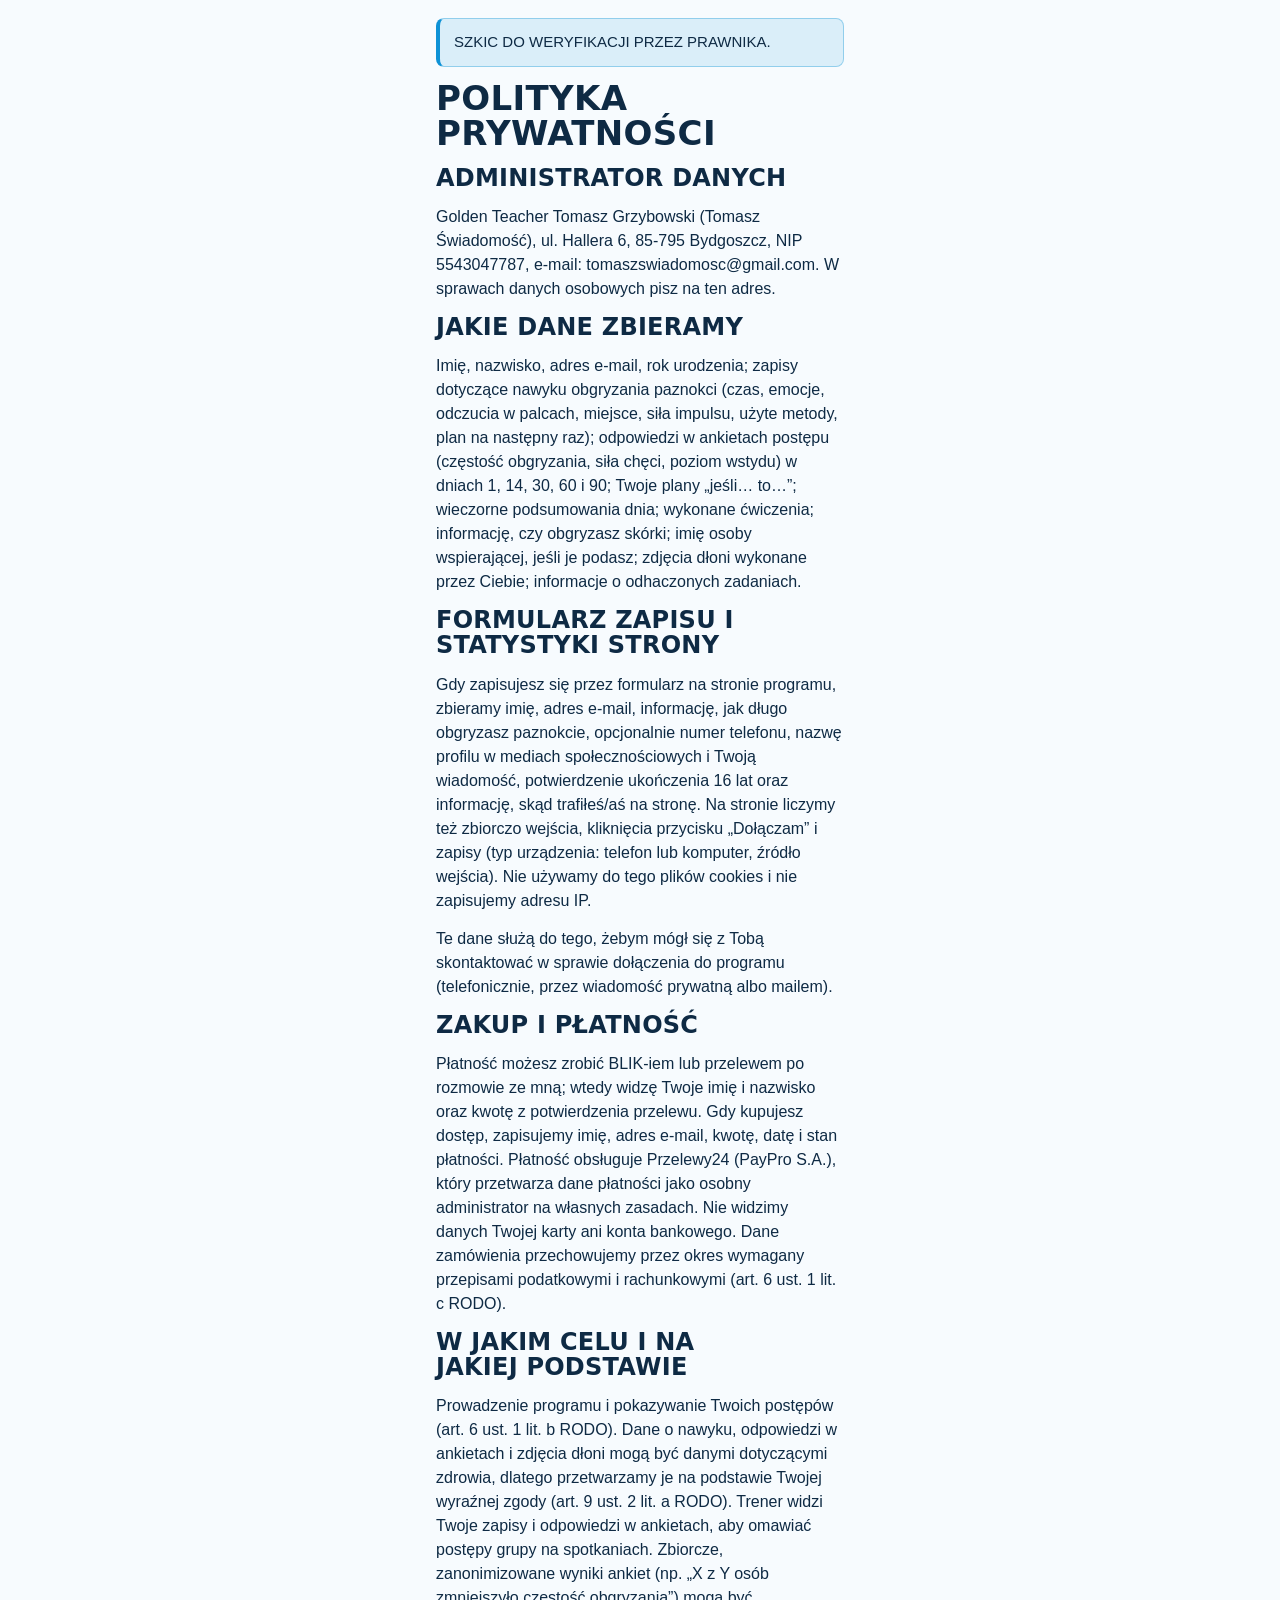
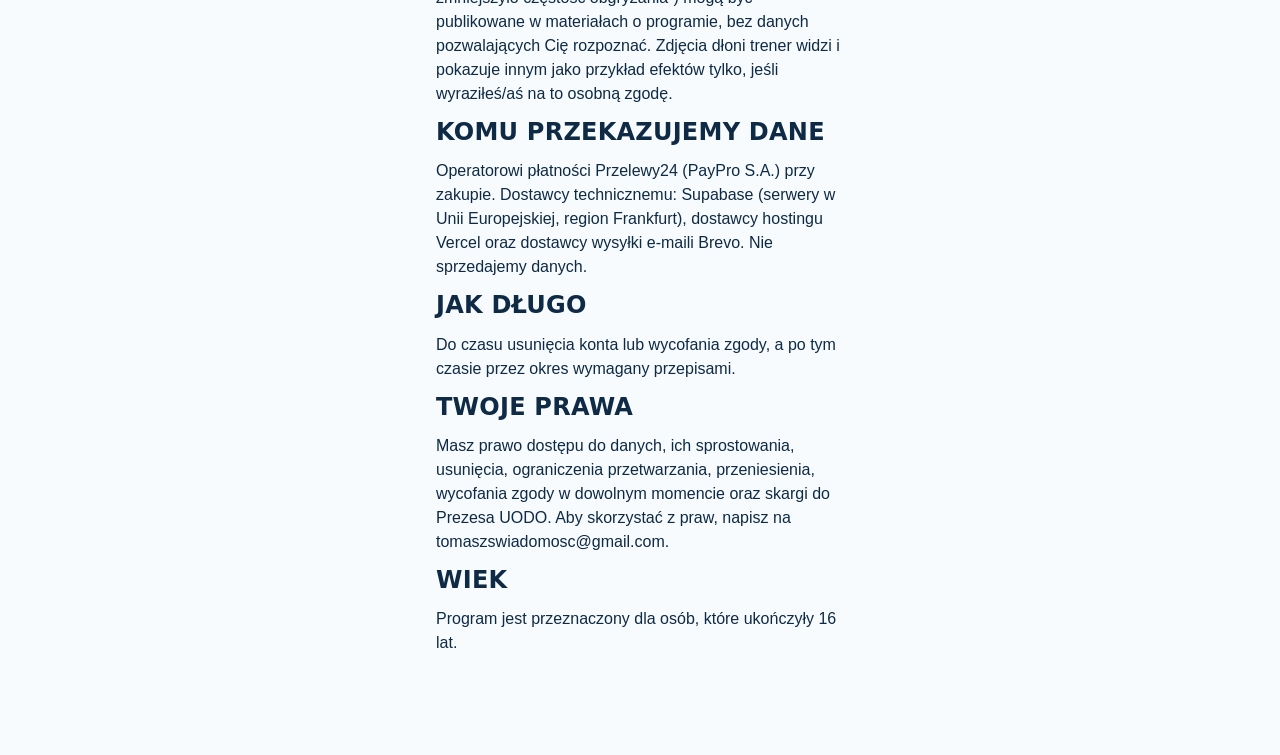
<file: prywatnosc.html>
<!doctype html>
<html lang="pl"><head><meta charset="utf-8"><meta name="viewport" content="width=device-width,initial-scale=1,viewport-fit=cover">
<title>Polityka prywatności · Zadbany Pazurek</title><link rel="stylesheet" href="style.css"></head>
<body><div class="app stack">
<div class="note warn">SZKIC DO WERYFIKACJI PRZEZ PRAWNIKA.</div>
<h1>Polityka prywatności</h1>
<h2>Administrator danych</h2>
<p>Golden Teacher Tomasz Grzybowski (Tomasz Świadomość), ul. Hallera 6, 85-795 Bydgoszcz, NIP 5543047787, e-mail: tomaszswiadomosc@gmail.com. W sprawach danych osobowych pisz na ten adres.</p>
<h2>Jakie dane zbieramy</h2>
<p>Imię, nazwisko, adres e-mail, rok urodzenia; zapisy dotyczące nawyku obgryzania paznokci (czas, emocje, odczucia w palcach, miejsce, siła impulsu, użyte metody, plan na następny raz); odpowiedzi w ankietach postępu (częstość obgryzania, siła chęci, poziom wstydu) w dniach 1, 14, 30, 60 i 90; Twoje plany „jeśli… to…”; wieczorne podsumowania dnia; wykonane ćwiczenia; informację, czy obgryzasz skórki; imię osoby wspierającej, jeśli je podasz; zdjęcia dłoni wykonane przez Ciebie; informacje o odhaczonych zadaniach.</p>
<h2>Formularz zapisu i statystyki strony</h2>
<p>Gdy zapisujesz się przez formularz na stronie programu, zbieramy imię, adres e-mail, informację, jak długo obgryzasz paznokcie, opcjonalnie numer telefonu, nazwę profilu w mediach społecznościowych i Twoją wiadomość, potwierdzenie ukończenia 16 lat oraz informację, skąd trafiłeś/aś na stronę. Na stronie liczymy też zbiorczo wejścia, kliknięcia przycisku „Dołączam” i zapisy (typ urządzenia: telefon lub komputer, źródło wejścia). Nie używamy do tego plików cookies i nie zapisujemy adresu IP.</p>
<p>Te dane służą do tego, żebym mógł się z Tobą skontaktować w sprawie dołączenia do programu (telefonicznie, przez wiadomość prywatną albo mailem).</p>
<h2>Zakup i płatność</h2>
<p>Płatność możesz zrobić BLIK-iem lub przelewem po rozmowie ze mną; wtedy widzę Twoje imię i nazwisko oraz kwotę z potwierdzenia przelewu. Gdy kupujesz dostęp, zapisujemy imię, adres e-mail, kwotę, datę i stan płatności. Płatność obsługuje Przelewy24 (PayPro S.A.), który przetwarza dane płatności jako osobny administrator na własnych zasadach. Nie widzimy danych Twojej karty ani konta bankowego. Dane zamówienia przechowujemy przez okres wymagany przepisami podatkowymi i rachunkowymi (art. 6 ust. 1 lit. c RODO).</p>
<h2>W jakim celu i na jakiej podstawie</h2>
<p>Prowadzenie programu i pokazywanie Twoich postępów (art. 6 ust. 1 lit. b RODO). Dane o nawyku, odpowiedzi w ankietach i zdjęcia dłoni mogą być danymi dotyczącymi zdrowia, dlatego przetwarzamy je na podstawie Twojej wyraźnej zgody (art. 9 ust. 2 lit. a RODO). Trener widzi Twoje zapisy i odpowiedzi w ankietach, aby omawiać postępy grupy na spotkaniach. Zbiorcze, zanonimizowane wyniki ankiet (np. „X z Y osób zmniejszyło częstość obgryzania”) mogą być publikowane w materiałach o programie, bez danych pozwalających Cię rozpoznać. Zdjęcia dłoni trener widzi i pokazuje innym jako przykład efektów tylko, jeśli wyraziłeś/aś na to osobną zgodę.</p>
<h2>Komu przekazujemy dane</h2>
<p>Operatorowi płatności Przelewy24 (PayPro S.A.) przy zakupie. Dostawcy technicznemu: Supabase (serwery w Unii Europejskiej, region Frankfurt), dostawcy hostingu Vercel oraz dostawcy wysyłki e-maili Brevo. Nie sprzedajemy danych.</p>
<h2>Jak długo</h2>
<p>Do czasu usunięcia konta lub wycofania zgody, a po tym czasie przez okres wymagany przepisami.</p>
<h2>Twoje prawa</h2>
<p>Masz prawo dostępu do danych, ich sprostowania, usunięcia, ograniczenia przetwarzania, przeniesienia, wycofania zgody w dowolnym momencie oraz skargi do Prezesa UODO. Aby skorzystać z praw, napisz na tomaszswiadomosc@gmail.com.</p>
<h2>Wiek</h2>
<p>Program jest przeznaczony dla osób, które ukończyły 16 lat.</p>
</div></body></html>
</file>
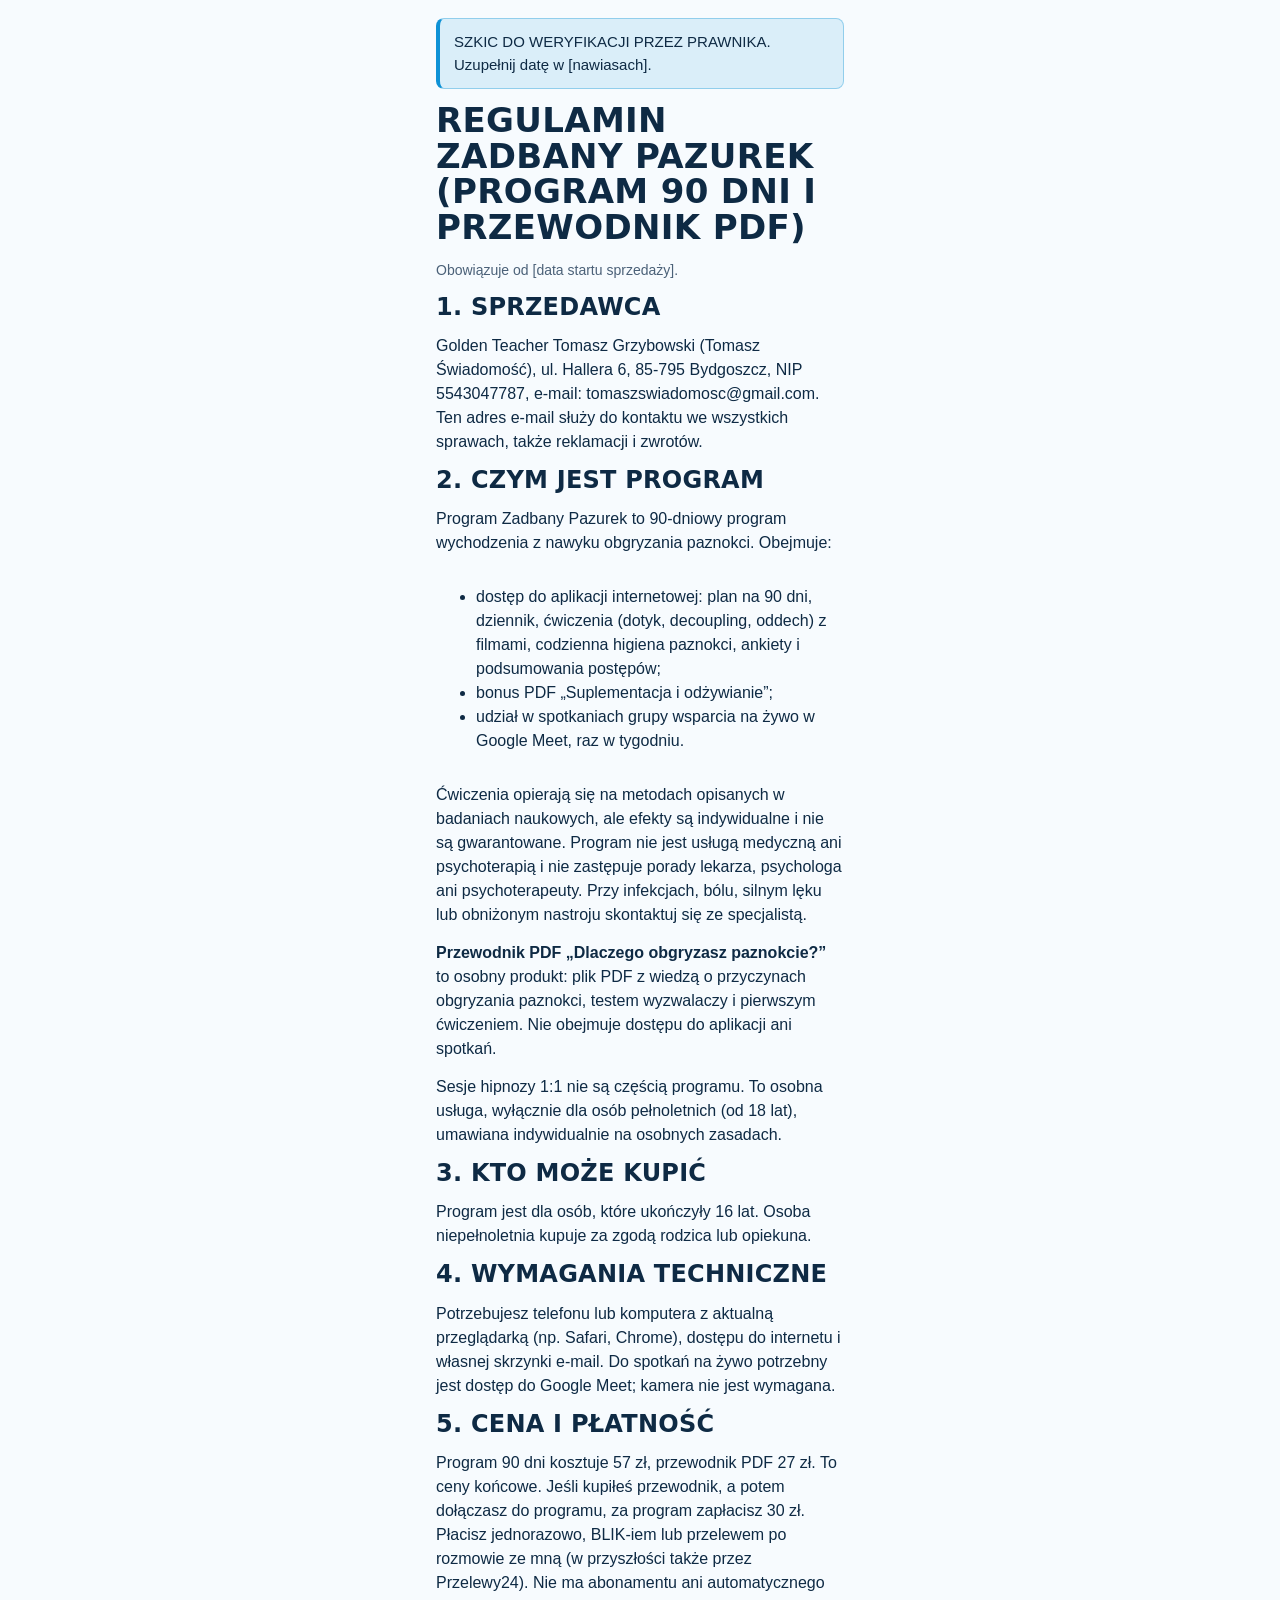
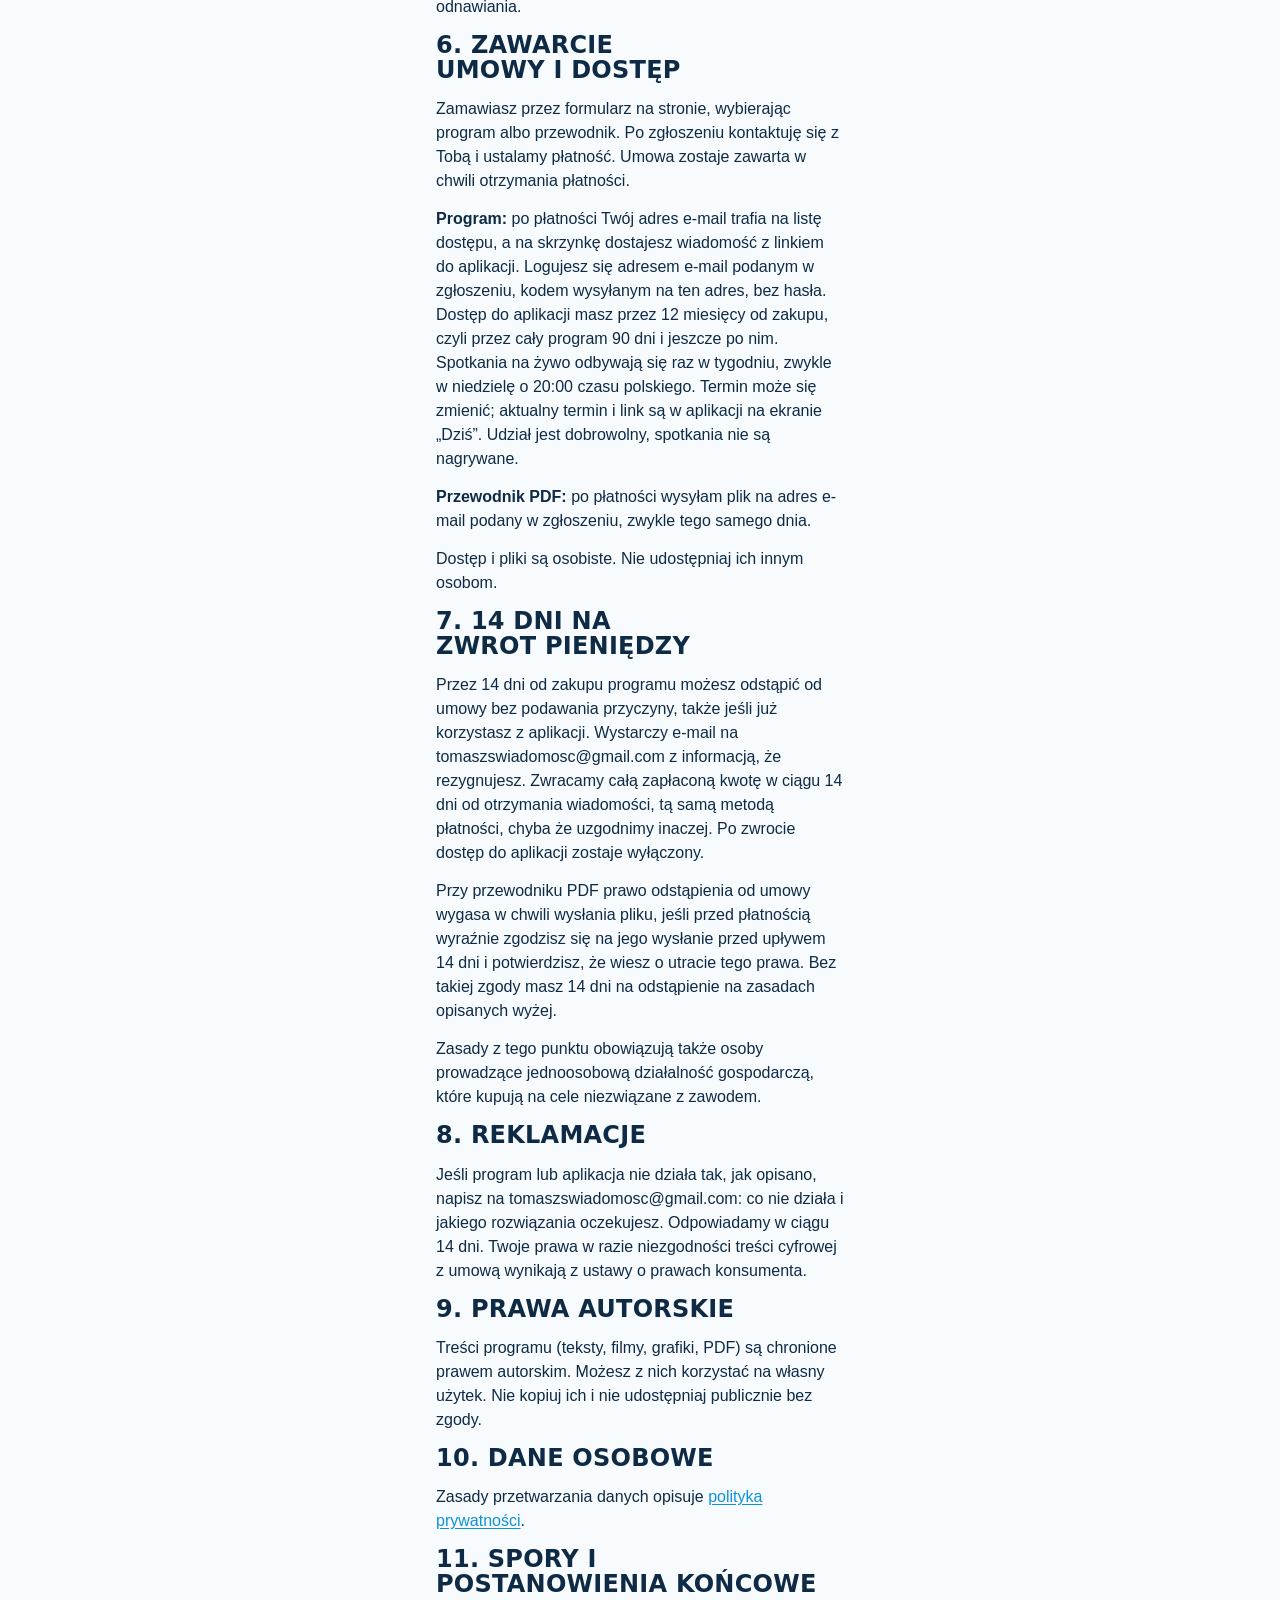
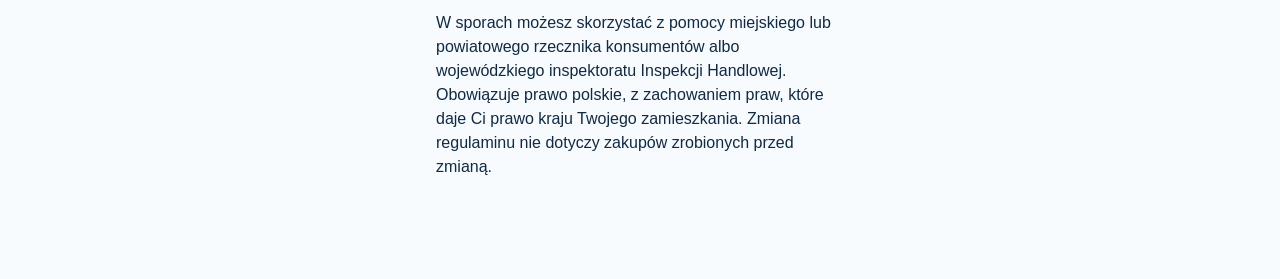
<file: regulamin.html>
<!doctype html>
<html lang="pl"><head><meta charset="utf-8"><meta name="viewport" content="width=device-width,initial-scale=1,viewport-fit=cover">
<title>Regulamin · Zadbany Pazurek</title><link rel="stylesheet" href="style.css"></head>
<body><div class="app stack">
<div class="note warn">SZKIC DO WERYFIKACJI PRZEZ PRAWNIKA. Uzupełnij datę w [nawiasach].</div>
<h1>Regulamin Zadbany Pazurek (Program 90 dni i przewodnik PDF)</h1>
<p class="small muted">Obowiązuje od [data startu sprzedaży].</p>

<h2>1. Sprzedawca</h2>
<p>Golden Teacher Tomasz Grzybowski (Tomasz Świadomość), ul. Hallera 6, 85-795 Bydgoszcz, NIP 5543047787, e-mail: tomaszswiadomosc@gmail.com. Ten adres e-mail służy do kontaktu we wszystkich sprawach, także reklamacji i zwrotów.</p>

<h2>2. Czym jest program</h2>
<p>Program Zadbany Pazurek to 90-dniowy program wychodzenia z nawyku obgryzania paznokci. Obejmuje:</p>
<ul>
<li>dostęp do aplikacji internetowej: plan na 90 dni, dziennik, ćwiczenia (dotyk, decoupling, oddech) z filmami, codzienna higiena paznokci, ankiety i podsumowania postępów;</li>
<li>bonus PDF „Suplementacja i odżywianie”;</li>
<li>udział w spotkaniach grupy wsparcia na żywo w Google Meet, raz w tygodniu.</li>
</ul>
<p>Ćwiczenia opierają się na metodach opisanych w badaniach naukowych, ale efekty są indywidualne i nie są gwarantowane. Program nie jest usługą medyczną ani psychoterapią i nie zastępuje porady lekarza, psychologa ani psychoterapeuty. Przy infekcjach, bólu, silnym lęku lub obniżonym nastroju skontaktuj się ze specjalistą.</p>
<p><b>Przewodnik PDF „Dlaczego obgryzasz paznokcie?”</b> to osobny produkt: plik PDF z wiedzą o przyczynach obgryzania paznokci, testem wyzwalaczy i pierwszym ćwiczeniem. Nie obejmuje dostępu do aplikacji ani spotkań.</p>
<p>Sesje hipnozy 1:1 nie są częścią programu. To osobna usługa, wyłącznie dla osób pełnoletnich (od 18 lat), umawiana indywidualnie na osobnych zasadach.</p>

<h2>3. Kto może kupić</h2>
<p>Program jest dla osób, które ukończyły 16 lat. Osoba niepełnoletnia kupuje za zgodą rodzica lub opiekuna.</p>

<h2>4. Wymagania techniczne</h2>
<p>Potrzebujesz telefonu lub komputera z aktualną przeglądarką (np. Safari, Chrome), dostępu do internetu i własnej skrzynki e-mail. Do spotkań na żywo potrzebny jest dostęp do Google Meet; kamera nie jest wymagana.</p>

<h2>5. Cena i płatność</h2>
<p>Program 90 dni kosztuje 57 zł, przewodnik PDF 27 zł. To ceny końcowe. Jeśli kupiłeś przewodnik, a potem dołączasz do programu, za program zapłacisz 30 zł. Płacisz jednorazowo, BLIK-iem lub przelewem po rozmowie ze mną (w przyszłości także przez Przelewy24). Nie ma abonamentu ani automatycznego odnawiania.</p>

<h2>6. Zawarcie umowy i dostęp</h2>
<p>Zamawiasz przez formularz na stronie, wybierając program albo przewodnik. Po zgłoszeniu kontaktuję się z Tobą i ustalamy płatność. Umowa zostaje zawarta w chwili otrzymania płatności.</p>
<p><b>Program:</b> po płatności Twój adres e-mail trafia na listę dostępu, a na skrzynkę dostajesz wiadomość z linkiem do aplikacji. Logujesz się adresem e-mail podanym w zgłoszeniu, kodem wysyłanym na ten adres, bez hasła. Dostęp do aplikacji masz przez 12 miesięcy od zakupu, czyli przez cały program 90 dni i jeszcze po nim. Spotkania na żywo odbywają się raz w tygodniu, zwykle w niedzielę o 20:00 czasu polskiego. Termin może się zmienić; aktualny termin i link są w aplikacji na ekranie „Dziś”. Udział jest dobrowolny, spotkania nie są nagrywane.</p>
<p><b>Przewodnik PDF:</b> po płatności wysyłam plik na adres e-mail podany w zgłoszeniu, zwykle tego samego dnia.</p>
<p>Dostęp i pliki są osobiste. Nie udostępniaj ich innym osobom.</p>

<h2>7. 14 dni na zwrot pieniędzy</h2>
<p>Przez 14 dni od zakupu programu możesz odstąpić od umowy bez podawania przyczyny, także jeśli już korzystasz z aplikacji. Wystarczy e-mail na tomaszswiadomosc@gmail.com z informacją, że rezygnujesz. Zwracamy całą zapłaconą kwotę w ciągu 14 dni od otrzymania wiadomości, tą samą metodą płatności, chyba że uzgodnimy inaczej. Po zwrocie dostęp do aplikacji zostaje wyłączony.</p>
<p>Przy przewodniku PDF prawo odstąpienia od umowy wygasa w chwili wysłania pliku, jeśli przed płatnością wyraźnie zgodzisz się na jego wysłanie przed upływem 14 dni i potwierdzisz, że wiesz o utracie tego prawa. Bez takiej zgody masz 14 dni na odstąpienie na zasadach opisanych wyżej.</p>
<p>Zasady z tego punktu obowiązują także osoby prowadzące jednoosobową działalność gospodarczą, które kupują na cele niezwiązane z zawodem.</p>

<h2>8. Reklamacje</h2>
<p>Jeśli program lub aplikacja nie działa tak, jak opisano, napisz na tomaszswiadomosc@gmail.com: co nie działa i jakiego rozwiązania oczekujesz. Odpowiadamy w ciągu 14 dni. Twoje prawa w razie niezgodności treści cyfrowej z umową wynikają z ustawy o prawach konsumenta.</p>

<h2>9. Prawa autorskie</h2>
<p>Treści programu (teksty, filmy, grafiki, PDF) są chronione prawem autorskim. Możesz z nich korzystać na własny użytek. Nie kopiuj ich i nie udostępniaj publicznie bez zgody.</p>

<h2>10. Dane osobowe</h2>
<p>Zasady przetwarzania danych opisuje <a href="prywatnosc.html">polityka prywatności</a>.</p>

<h2>11. Spory i postanowienia końcowe</h2>
<p>W sporach możesz skorzystać z pomocy miejskiego lub powiatowego rzecznika konsumentów albo wojewódzkiego inspektoratu Inspekcji Handlowej. Obowiązuje prawo polskie, z zachowaniem praw, które daje Ci prawo kraju Twojego zamieszkania. Zmiana regulaminu nie dotyczy zakupów zrobionych przed zmianą.</p>
</div></body></html>
</file>
<file: style.css>
/* Zadbany Pazurek, aplikacja: jasny motyw jak na stronie.
   Biel, błękitne akcenty z delikatną poświatą, wąskie wersaliki w nagłówkach.
   Jedna kolumna jak w telefonie, dolny pasek zakładek. */
:root{
  --bg:#F7FBFE; --bg2:#EAF5FC; --card:#FFFFFF; --card2:#F1F8FD; --line:#CFE4F2; --track:#DCEBF6;
  --fg:#0E2A44; --muted:#4B6178; --dim:#7F91A3;
  --accent:#0E92D6; --accent-dark:#0A74AE; --accent-soft:rgba(14,146,214,.12); --on-accent:#FFFFFF;
  --good:#6FB7A1; /* „powstrzymane” */
  --warn:#0E92D6; --warn-soft:rgba(14,146,214,.12); --on-warn:#FFFFFF;
  --glow:0 0 0 1px rgba(14,146,214,.55),0 0 12px rgba(14,146,214,.7),0 0 32px rgba(14,146,214,.42),0 0 70px rgba(14,146,214,.22),inset 0 0 12px rgba(255,255,255,.45);
  --glow-strong:0 0 0 1px rgba(14,146,214,.8),0 0 18px rgba(14,146,214,.95),0 0 46px rgba(14,146,214,.65),0 0 100px rgba(14,146,214,.35),inset 0 0 14px rgba(255,255,255,.45);
  --display:"Barlow Condensed","Arial Narrow",system-ui,sans-serif;
  --text:"Barlow",-apple-system,"Segoe UI",Roboto,Arial,sans-serif;
  color-scheme:light;
}
*{box-sizing:border-box}
html{-webkit-text-size-adjust:100%;background:var(--bg)}
body{margin:0;background:var(--bg);color:var(--fg);font-family:var(--text);font-size:16px;line-height:1.5;-webkit-font-smoothing:antialiased}
[hidden]{display:none!important}
img{max-width:100%}
a{color:var(--accent);text-underline-offset:2px}
.app{max-width:440px;margin:0 auto;padding-left:max(16px,env(safe-area-inset-left,0px));padding-right:max(16px,env(safe-area-inset-right,0px));padding-top:calc(18px + env(safe-area-inset-top,0px));padding-bottom:calc(100px + env(safe-area-inset-bottom,0px))}
.app.wide{max-width:1100px}
h1,h2,h3{font-family:var(--display);margin:0;text-wrap:balance;text-transform:uppercase;letter-spacing:.01em;line-height:1.05}
h1{font-size:34px;font-weight:800} h2{font-size:24px;font-weight:800} h3{font-size:18px;font-weight:700}
p{margin:0}
.muted{color:var(--muted)} .small{font-size:14px}
.label{font-size:12px;letter-spacing:.16em;text-transform:uppercase;color:var(--muted);font-weight:600}
.stack{display:flex;flex-direction:column;gap:14px}
.card{background:var(--card);border:1px solid var(--line);border-radius:14px;padding:16px;display:flex;flex-direction:column;gap:10px;min-width:0}
.top{display:flex;justify-content:space-between;align-items:baseline;gap:8px}
.top b{font:800 22px var(--display);color:var(--accent);font-variant-numeric:tabular-nums}
.bar{height:8px;background:var(--track);border-radius:99px;overflow:hidden}
.bar>span{display:block;height:100%;background:linear-gradient(90deg,#0A7FC0,#5CC0F0);box-shadow:0 0 10px rgba(14,146,214,.6);border-radius:99px}
.row{display:flex;gap:10px;flex-wrap:wrap}

/* Przyciski: główny świeci jak neon */
.btn{font:700 17px var(--display);letter-spacing:.08em;text-transform:uppercase;border:1px solid #7CCBF2;border-radius:4px;padding:14px 16px;cursor:pointer;flex:1;text-align:center;text-decoration:none;color:var(--on-accent);background:linear-gradient(180deg,#5CC0F0 0%,var(--accent) 55%,#0A7FC0 100%);box-shadow:0 0 12px rgba(14,146,214,.25)}
.btn:hover{box-shadow:0 0 16px rgba(14,146,214,.4)}
.btn:disabled{opacity:.5;cursor:default;animation:none}
.btn.ghost{background:transparent;color:var(--fg);border:1.5px solid #B9D3E6;box-shadow:none;animation:none}
.btn.ghost:hover{border-color:var(--fg)}
.btn.sos{color:var(--on-warn);box-shadow:0 0 14px rgba(14,146,214,.35)}
@keyframes neon{0%,100%{box-shadow:var(--glow)}50%{box-shadow:0 0 0 1px rgba(14,146,214,.7),0 0 18px rgba(14,146,214,.85),0 0 46px rgba(14,146,214,.55),0 0 96px rgba(14,146,214,.3),inset 0 0 14px rgba(255,255,255,.45)}}
@keyframes neonStrong{0%,100%{box-shadow:var(--glow-strong)}50%{box-shadow:0 0 0 1px rgba(14,146,214,.9),0 0 24px rgba(14,146,214,1),0 0 60px rgba(14,146,214,.75),0 0 120px rgba(14,146,214,.45),inset 0 0 16px rgba(255,255,255,.45)}}
.btn:focus-visible,.chip:focus-visible,.tab:focus-visible,input:focus-visible,select:focus-visible,textarea:focus-visible,summary:focus-visible{outline:3px solid var(--accent);outline-offset:3px}

/* Formularze */
input[type=text],input[type=email],input[type=number],input[type=time],input[type=date],input[type=url],input[type=search],select,textarea{font:16px var(--text);padding:12px;border:1.5px solid var(--line);border-radius:6px;background:#EAF5FC;color:var(--fg);width:100%;outline:none}
input:focus,select:focus,textarea:focus{border-color:var(--accent)}
input::placeholder,textarea::placeholder{color:#9AAABB}
.check{display:flex;gap:10px;align-items:flex-start;font-size:14px;color:var(--muted)}
.check b{color:var(--fg)}
.check input{width:20px;height:20px;accent-color:var(--accent);flex:none;margin-top:2px}
input[type=range]{width:100%;accent-color:var(--accent);padding:0;border:0;background:none}

/* Chipy */
.chips{display:flex;flex-wrap:wrap;gap:8px}
.chip{font:500 15px var(--text);border:1px solid var(--line);background:var(--card2);color:var(--fg);padding:8px 13px;border-radius:99px;cursor:pointer}
.chip[aria-pressed="true"]{background:var(--accent);border-color:var(--accent);color:var(--on-accent);font-weight:600;box-shadow:0 0 12px rgba(14,146,214,.45)}
select.chip{border-radius:4px;background:var(--card2)}

/* Liczby */
.stats{display:grid;grid-template-columns:repeat(3,1fr);gap:8px}
.stats.four{grid-template-columns:repeat(auto-fit,minmax(140px,1fr))}
.stat{background:var(--card);border:1px solid var(--line);border-radius:10px;padding:12px 8px;text-align:center}
.card .stat{background:var(--bg2)}
.stat b{display:block;font:800 30px/1.1 var(--display);font-variant-numeric:tabular-nums;color:var(--accent)}
.task{display:flex;gap:12px;align-items:flex-start}
.task b{font-family:var(--display);font-size:19px;text-transform:uppercase;letter-spacing:.02em}
.task input{width:22px;height:22px;accent-color:var(--accent);margin-top:2px;flex:none}

/* Komunikaty */
.note{background:var(--card);border:1px solid var(--line);border-left:4px solid var(--accent);border-radius:8px;padding:12px 14px;font-size:15px;color:var(--muted)}
.note b{color:var(--fg)}
.note.warn{color:var(--fg);background:var(--warn-soft);border-color:rgba(14,146,214,.35);border-left-color:var(--accent)}
.note.warn a{color:var(--accent)}

/* Dolny pasek */
nav{position:fixed;left:0;right:0;bottom:0;background:var(--bg2);border-top:1px solid var(--line);padding-bottom:env(safe-area-inset-bottom,0px);padding-left:env(safe-area-inset-left,0px);padding-right:env(safe-area-inset-right,0px);z-index:10}
nav .in{max-width:440px;margin:0 auto;display:grid;grid-template-columns:repeat(4,1fr)}
.tab{background:none;border:0;padding:11px 4px 12px;font:700 13px var(--display);letter-spacing:.1em;text-transform:uppercase;color:var(--dim);cursor:pointer;display:flex;flex-direction:column;align-items:center;gap:4px}
.tab svg{width:22px;height:22px;stroke:currentColor;fill:none;stroke-width:2}
.tab[aria-current="page"]{color:var(--accent)}
.tab[aria-current="page"] svg{filter:drop-shadow(0 0 6px rgba(14,146,214,.8))}
.tab.s svg{stroke:var(--accent);fill:rgba(14,146,214,.18)}

/* SOS */
.breath{display:flex;flex-direction:column;align-items:center;gap:16px;padding:12px 0}
.box{width:220px;height:220px;max-width:100%;position:relative;border:3px solid var(--line);border-radius:18px}
.dot{width:22px;height:22px;border-radius:50%;background:var(--accent);position:absolute;left:-12px;top:-12px;box-shadow:0 0 14px rgba(14,146,214,.95),0 0 30px rgba(14,146,214,.55)}
.count{position:absolute;inset:0;display:flex;flex-direction:column;align-items:center;justify-content:center}
.count b{font:800 72px var(--display);font-variant-numeric:tabular-nums;line-height:1}
.count span{font:700 16px var(--display);letter-spacing:.14em;text-transform:uppercase}
.seg{display:grid;grid-template-columns:repeat(3,1fr);gap:4px;background:#EAF5FC;border:1px solid var(--line);padding:4px;border-radius:8px}
.seg button{font:700 15px var(--display);letter-spacing:.1em;text-transform:uppercase;border:0;border-radius:5px;padding:10px 6px;background:transparent;color:var(--muted);cursor:pointer}
.seg button[aria-selected="true"]{background:var(--accent);color:var(--on-accent);box-shadow:0 0 12px rgba(14,146,214,.6)}
.seg button:focus-visible{outline:3px solid var(--accent);outline-offset:1px}
.timer{width:100%;display:flex;flex-direction:column;align-items:center;gap:10px;text-align:center;padding:8px 0}
.timer b{font:800 80px var(--display);font-variant-numeric:tabular-nums;line-height:1;color:var(--accent);text-shadow:0 0 18px rgba(14,146,214,.55)}
.timer p{font-size:18px;font-weight:600;min-height:3em;max-width:30ch;text-wrap:balance}
.timer .bar{width:100%}
.timer .bar>span{transition:width 1s linear}

/* Postęp: wykres 14 dni i paski */
.bars{display:grid;grid-template-columns:repeat(14,1fr);gap:4px;align-items:end;height:96px}
.bars div{display:flex;flex-direction:column-reverse;gap:2px;height:100%}
.bars i{display:block;border-radius:3px 3px 0 0}
.bars .b{background:var(--accent)} .bars .r{background:var(--good)}
.legend{display:flex;gap:14px;font-size:13px;color:var(--muted)}
.legend span::before{content:"";display:inline-block;width:10px;height:10px;border-radius:2px;margin-right:5px;vertical-align:-1px}
.legend .lb::before{background:var(--accent)} .legend .lr::before{background:var(--good)}
.hbar{display:grid;grid-template-columns:110px 1fr 32px;gap:8px;align-items:center;font-size:14px}
.hbar .t{height:10px;background:var(--track);border-radius:99px;overflow:hidden}
.hbar .t span{display:block;height:100%;background:linear-gradient(90deg,#0A7FC0,#5CC0F0);border-radius:99px}
.hbar b{text-align:right;font-variant-numeric:tabular-nums;color:var(--fg)}
.photos{display:grid;grid-template-columns:1fr 1fr;gap:10px}
.ph{aspect-ratio:1;max-width:100%;border:1px dashed #A9C6DC;border-radius:12px;display:flex;align-items:center;justify-content:center;text-align:center;font-size:14px;color:var(--muted);overflow:hidden;cursor:pointer;background:var(--bg2);padding:8px;position:relative}
.ph img{position:absolute;inset:0;width:100%;height:100%;object-fit:cover}
.thumbs{display:grid;grid-template-columns:repeat(4,1fr);gap:8px;margin-top:6px}
.thumbs figure{margin:0}
.thumbs img{width:100%;aspect-ratio:1;object-fit:cover;border-radius:8px;display:block;background:var(--bg2)}
.thumbs figcaption{font-size:12px;color:var(--muted);text-align:center;margin-top:3px}

.toast{position:fixed;left:50%;transform:translateX(-50%);bottom:calc(88px + env(safe-area-inset-bottom,0px));background:var(--fg);color:var(--bg);padding:11px 16px;border-radius:6px;font-size:15px;font-weight:600;z-index:20;max-width:90vw;box-shadow:0 10px 30px rgba(0,0,0,.6)}
footer{text-align:center;font-size:13px;color:var(--dim);padding-top:8px}

/* Panel trenera: tabela */
.grid2{display:grid;grid-template-columns:repeat(auto-fit,minmax(300px,1fr));gap:14px}
.tablewrap{overflow-x:auto}
table{border-collapse:collapse;width:100%;font-size:14px;font-variant-numeric:tabular-nums}
th,td{text-align:left;padding:9px 10px;border-bottom:1px solid var(--line);white-space:nowrap}
th{font:700 12px var(--display);letter-spacing:.14em;text-transform:uppercase;color:var(--muted)}

/* Logo */
.brand{display:flex;flex-direction:column;align-items:flex-start;gap:10px}
.logo-mark{display:flex;align-items:flex-end;gap:8px}
.logo-mark .ic{height:44px;width:auto}
.logo-mark .tx{height:22px;width:auto;margin-bottom:5px}

/* Listy, podpowiedzi, plan */
.list{margin:0;padding-left:20px;display:flex;flex-direction:column;gap:6px;font-size:15px;color:var(--muted)}
details summary{cursor:pointer;color:var(--accent);font-weight:600}
details p{margin-top:6px;color:var(--muted)}
.plan{background:var(--accent-soft);border:1px solid rgba(14,146,214,.3);border-radius:8px;padding:10px 12px;font-size:15px}
.msg{background:#EAF5FC;border:1px solid var(--line);border-radius:8px;padding:10px 12px;font-size:15px;white-space:pre-wrap;user-select:text}
textarea{font:16px var(--text)}

/* Licznik ćwiczeń */
.dots{display:flex;gap:6px}
.dots span{width:30px;height:8px;border-radius:99px;background:var(--track)}
.dots span.on{background:var(--accent);box-shadow:0 0 8px rgba(14,146,214,.7)}

@media (prefers-reduced-motion:reduce){*{transition:none!important;animation:none!important}}

.meet-when{font-size:18px;margin:4px 0 10px}
#meetCard.live{border-color:var(--accent);box-shadow:0 0 0 1px var(--accent)}
.btn .btn-sub{display:block;font-size:.8em;font-weight:600;letter-spacing:.06em;opacity:.8;margin-top:2px}
#slots .btn{font-size:14px;padding:12px 8px;letter-spacing:.05em}
#drillCount{white-space:nowrap}

/* Kalendarz 90 dni */
:root{--bad:#E0565B}
.cal-stage{margin:2px 0 10px;font-size:15px}
.cal-phase{font:700 12px var(--display);letter-spacing:.12em;text-transform:uppercase;color:var(--accent);margin:12px 0 6px}
.cal-phase:first-child{margin-top:0}
.cal-row{display:grid;grid-template-columns:26px repeat(7,1fr);gap:5px;margin-bottom:5px;align-items:center}
.cal-w{font-size:11px;color:var(--dim)}
.cal-d{aspect-ratio:1;max-width:100%;border-radius:6px;border:1px solid var(--line);background:var(--bg2);color:var(--muted);font:600 12px var(--text);padding:0;cursor:pointer;display:flex;align-items:center;justify-content:center}
.cal-d.c-ok{background:rgba(111,183,161,.85);border-color:transparent;color:#FFFFFF}
.cal-d.c-bad{background:rgba(224,86,91,.85);border-color:transparent;color:#FFFFFF}
.cal-d.c-none{background:var(--card2);color:var(--muted)}
.cal-d.c-fut{background:transparent;color:var(--dim);border-style:dashed}
.cal-d.is-today{outline:2px solid var(--fg);outline-offset:1px}
.cal-d.sel{box-shadow:0 0 0 2px var(--accent)}
.cal-x{aspect-ratio:1}
.cal-legend{display:flex;flex-wrap:wrap;gap:6px 14px;margin:10px 0 6px;font-size:12px;color:var(--muted)}
.cal-legend span{display:flex;align-items:center;gap:6px}
.cal-legend i{width:12px;height:12px;border-radius:3px;display:inline-block}
.cal-legend .c-ok{background:rgba(111,183,161,.85)} .cal-legend .c-bad{background:rgba(224,86,91,.85)} .cal-legend .c-none{background:var(--card2);border:1px solid var(--line)} .cal-legend .c-today{outline:2px solid var(--fg);outline-offset:-2px}
/* Zadanie tygodnia: szybki zapis */
.add-moment{width:100%;margin-top:12px}
.add-moment .plus{font-size:24px;line-height:0;margin-right:2px}
/* Pory dnia */
.slots{display:flex;flex-direction:column;gap:10px;margin-top:6px}
.slot{border:1px solid var(--line);border-radius:12px;padding:12px 14px;display:flex;flex-direction:column;gap:8px}
.slot.now{border-color:var(--accent);box-shadow:0 0 0 1px var(--accent)}
.slot.future{opacity:.6}
.slot.done:not(.now){border-color:rgba(111,183,161,.5)}
.slot-h{display:flex;align-items:baseline;gap:8px}
.slot-h b{font:700 18px var(--display);letter-spacing:.06em;text-transform:uppercase}
.slot-badge{margin-left:auto;font-size:12px;font-weight:600;color:var(--muted);white-space:nowrap}
.slot-badge.now{color:var(--accent)}
.slot-badge.ok{color:var(--good)}
.slot-row{display:flex;align-items:center;justify-content:space-between;gap:10px}
#slots .btn.slim{flex:none;padding:8px 14px;font-size:14px}
.slot p{margin:0}

/* Okno z filmem / instrukcją */
.modal{position:fixed;inset:0;z-index:50;background:rgba(14,42,68,.72);display:flex;align-items:center;justify-content:center;padding:calc(12px + env(safe-area-inset-top,0px)) 12px calc(12px + env(safe-area-inset-bottom,0px))}
.modal-in{width:100%;max-width:480px;max-height:100%;overflow:auto;background:var(--card);border:1px solid var(--line);border-radius:16px;padding:14px;display:flex;flex-direction:column;gap:10px}
.modal-top{display:flex;align-items:center;justify-content:space-between;gap:10px}
.modal-top b{font:700 20px var(--display);letter-spacing:.04em;text-transform:uppercase}
.modal-top .btn{flex:none;padding:8px 14px;font-size:14px}
.modal video{width:100%;max-height:70vh;border-radius:12px;background:#000;display:block}
.modal img{width:100%;border-radius:12px;display:block}
#mediaBody{display:flex;flex-direction:column;gap:10px}
body.noscroll{overflow:hidden}
.film-btn{width:100%;font-size:15px!important;padding:10px 12px!important}

/* Film: pełny ekran */
.modal.film{padding:0;background:#000}
.modal.film .modal-in{max-width:none;height:100%;border:0;border-radius:0;background:#000;padding:calc(10px + env(safe-area-inset-top,0px)) 12px calc(10px + env(safe-area-inset-bottom,0px));gap:8px}
.modal.film #mediaBody{flex:1;min-height:0}
.modal.film video{flex:1;width:100%;height:100%;max-height:none;object-fit:contain;border-radius:0}
.modal.film .modal-top b{color:#fff}

/* Usuń konto */
details.danger{border-color:rgba(224,86,91,.35)}
details.danger summary{cursor:pointer;color:var(--muted)}
details.danger[open]{display:flex;flex-direction:column;gap:10px}
.btn.warn{background:#C8474D;color:#fff;border-color:#C8474D;box-shadow:none}
.btn.warn[disabled]{opacity:.45}

/* Jasny motyw: logo przyciemnione, cienie kart */
.logo-mark img{filter:brightness(0) opacity(.85)}
.card{box-shadow:0 10px 30px -22px rgba(14,42,68,.35)}

/* Higiena paznokci */
.hyg-list{display:flex;flex-direction:column;gap:12px;margin:6px 0 12px}
.task.hyg{align-items:center}
.task.hyg img{width:56px;height:42px;object-fit:cover;border-radius:8px;flex:none}
.task.hyg b{font-size:17px}
.hyg-step{display:flex;flex-direction:column;gap:10px;padding:14px 0;border-top:1px solid var(--line)}
.hyg-step:first-of-type{border-top:0;padding-top:4px}
.hyg-step img{width:100%;max-width:320px;height:auto;border-radius:14px;display:block}
.hyg-step b{font-family:var(--display);font-size:19px;text-transform:uppercase;letter-spacing:.02em}
.hyg-step p{margin:4px 0 0}
@media(min-width:620px){.hyg-step{flex-direction:row;align-items:flex-start}.hyg-step img{width:240px;flex:none}}
.nowrap{white-space:nowrap}
.guide-wrap{overflow:auto;-webkit-overflow-scrolling:touch;max-height:62vh;border:1px solid var(--line);border-radius:10px;background:#fff}
.guide-img{display:block;width:100%;cursor:zoom-in}
.guide-img.zoom{width:240%;max-width:none;cursor:zoom-out}
.btn.slim{width:auto;flex:none;padding:7px 12px;font-size:13px}
.lead{border:1px solid var(--line,#DCEAF4);border-radius:12px;padding:12px;display:flex;flex-direction:column;gap:4px;background:var(--card,#fff)}
.lead .pill{font-size:12px;padding:3px 9px;border-radius:99px;background:#E6F3FB;color:#0E2A44}
.lead .st-nowe{background:#0E92D6;color:#fff}.lead .st-oplacone,.lead .st-wyslany_dostep{background:#DDF3E4;color:#17643A}.lead .st-odrzucony{background:#EEE;color:#777}
.lead .of-pdf{background:#FFF3E0;color:#8A4B00}.lead .of-prog{background:#E6F3FB;color:#0E2A44}

.milestone{position:relative;text-align:center;background:linear-gradient(160deg,#EAF5FC,#FFFFFF 60%);border:1.5px solid #9CCBEA}
.milestone h2{margin:6px 0 4px}
.ms-badge{width:76px;height:76px;margin:4px auto 6px;border-radius:50%;display:grid;place-items:center;background:linear-gradient(180deg,#5CC0F0,#0E92D6);color:#fff;font:800 28px/1 var(--display,inherit);box-shadow:0 8px 24px rgba(14,146,214,.35)}
.ms-badge small{display:block;font-size:11px;letter-spacing:.1em;font-weight:600}
.ms-x{position:absolute;right:10px;top:8px;border:0;background:none;font-size:18px;color:#7F91A3;cursor:pointer;padding:6px}
.milestone .row{justify-content:center}
.ba{display:grid;grid-template-columns:1fr 1fr;gap:8px}.ba figure{margin:0}.ba img{width:100%;border-radius:10px;aspect-ratio:3/4;object-fit:cover}.ba figcaption{font-size:13px;text-align:center;color:#4B6178;margin-top:4px}
.skin{border-left:4px solid #0E92D6}
</file>
